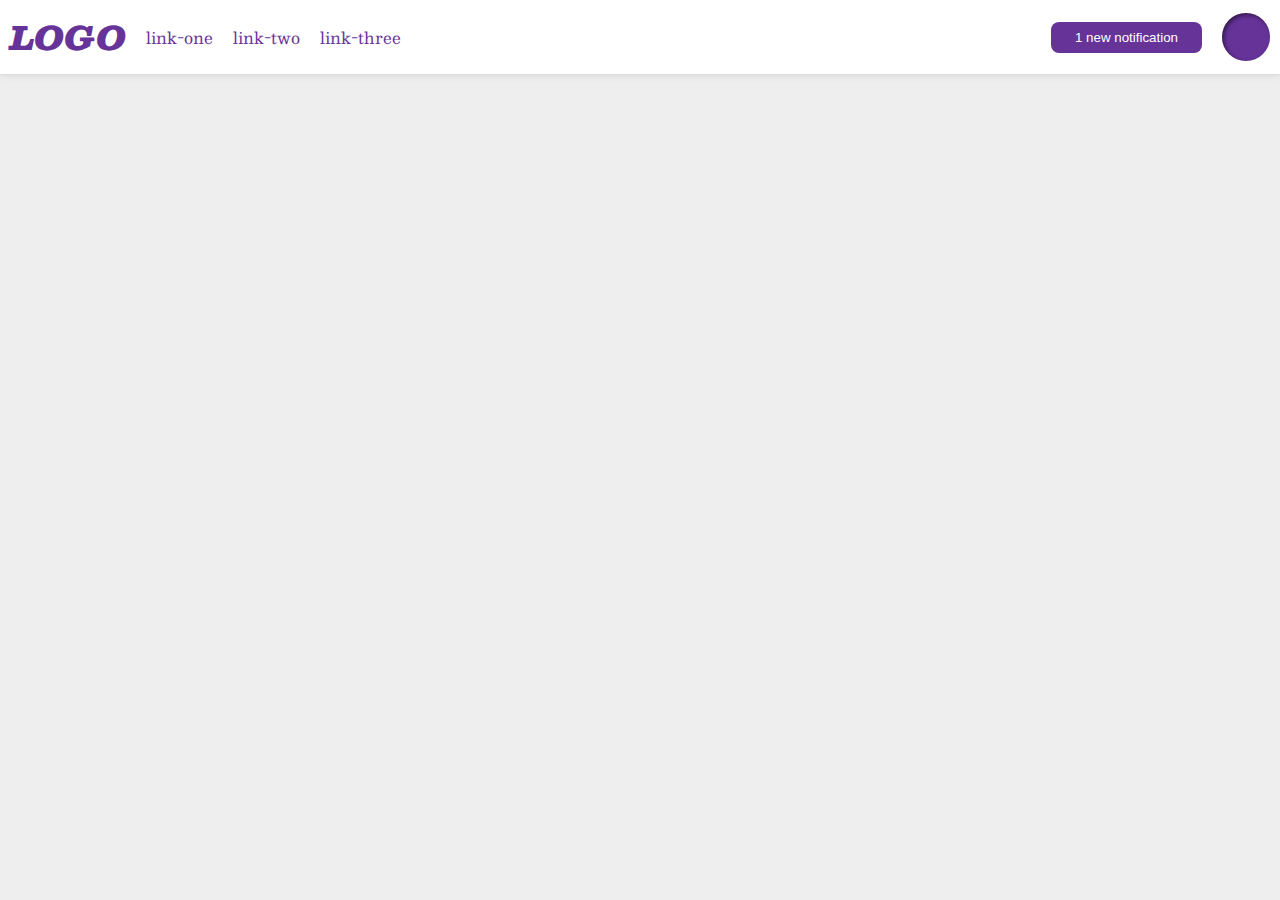
<file: flex/03-flex-header-2/index.html>
<!DOCTYPE html>
<html lang="en">
  <head>
    <meta charset="UTF-8">
    <meta http-equiv="X-UA-Compatible" content="IE=edge">
    <meta name="viewport" content="width=device-width, initial-scale=1.0">
    <title>Flex Header 2</title>
    <link rel="stylesheet" href="style.css">
  </head>
  <body>
    <div class="header">
      <div class="left">
        <div class="logo">
          LOGO
        </div>
        <ul class="links">
          <li><a href="google.com">link-one</a></li>
          <li><a href="google.com">link-two</a></li>
          <li><a href="google.com">link-three</a></li>
        </ul>
     </div>
      <div class="right">
        <button class="notifications">
          1 new notification
        </button>
        <div class="profile-image"></div>
      </div>
    </div>
  </body>
</html>
</file>
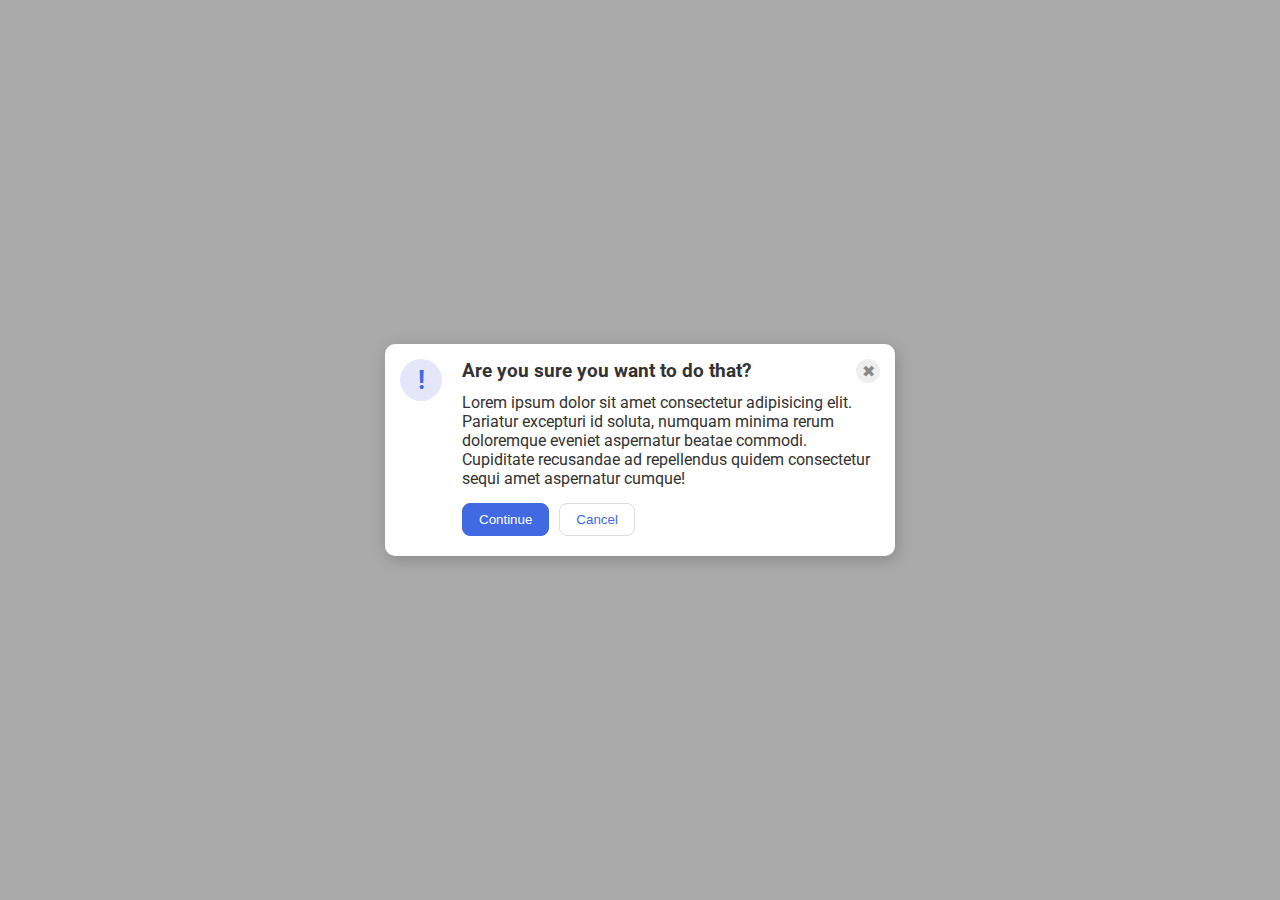
<file: flex/05-flex-modal/index.html>
<!DOCTYPE html>
<html lang="en">
  <head>
    <meta charset="UTF-8">
    <meta http-equiv="X-UA-Compatible" content="IE=edge">
    <meta name="viewport" content="width=device-width, initial-scale=1.0">
    <link rel="stylesheet" href="style.css">
    <title>Modal</title>
  </head>
  <body>
    <div class="modal">
      <div class="icon">!</div>
      <div class="popup_content">
        <div class="top">
          <div class="header">Are you sure you want to do that?</div>
          <div class="close-button">✖</div>
        </div>
        <div class="text">Lorem ipsum dolor sit amet consectetur adipisicing elit. Pariatur excepturi id soluta, numquam minima rerum doloremque eveniet aspernatur beatae commodi. Cupiditate recusandae ad repellendus quidem consectetur sequi amet aspernatur cumque!</div>
        <div class="buttons">
          <button class="continue">Continue</button>
          <button class="cancel">Cancel</button>
        </div>
      </div>
    </div>
  </body>
</html>
</file>
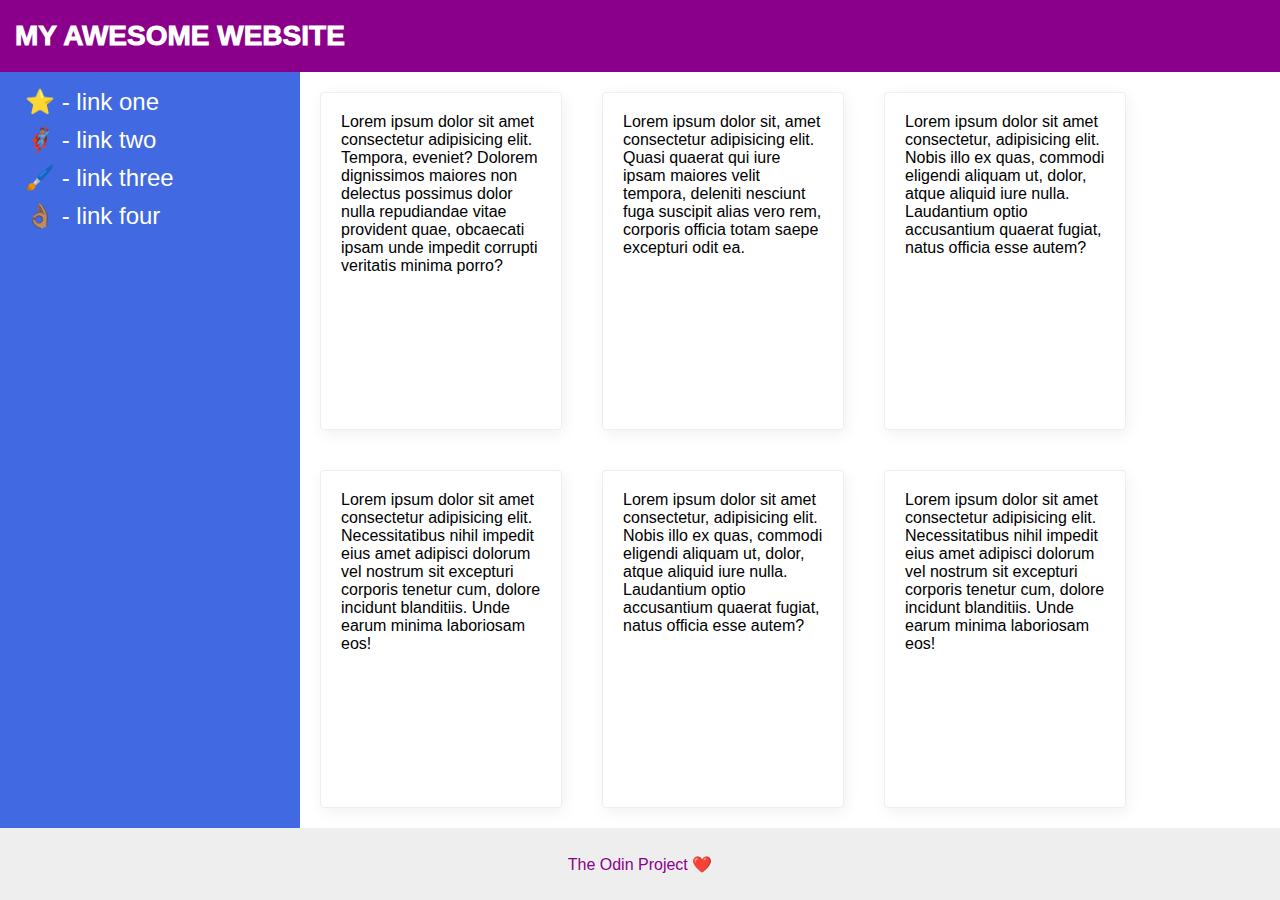
<file: flex/07-flex-layout-2/index.html>
<!DOCTYPE html>
<html lang="en">
  <head>
    <meta charset="UTF-8">
    <meta http-equiv="X-UA-Compatible" content="IE=edge">
    <meta name="viewport" content="width=device-width, initial-scale=1.0">
    <title>The Holy Grail</title>
    <link rel="stylesheet" href="style.css">
  </head>
  <body>
    <div class="header">
      MY AWESOME WEBSITE
    </div>
    <div class="contents">
      <div class="sidebar">
        <ul>
          <li><a href="#">⭐ - link one</a></li>
          <li><a href="#">🦸🏽‍♂️ - link two</a></li>
          <li><a href="#">🖌️ - link three</a></li>
          <li><a href="#">👌🏽 - link four</a></li>
        </ul>
      </div>
      <div class="card-container">
        <div class="card">Lorem ipsum dolor sit amet consectetur adipisicing elit. Tempora, eveniet? Dolorem dignissimos maiores non delectus possimus dolor nulla repudiandae vitae provident quae, obcaecati ipsam unde impedit corrupti veritatis minima porro?</div>
        <div class="card">Lorem ipsum dolor sit, amet consectetur adipisicing elit. Quasi quaerat qui iure ipsam maiores velit tempora, deleniti nesciunt fuga suscipit alias vero rem, corporis officia totam saepe excepturi odit ea.</div>
        <div class="card">Lorem ipsum dolor sit amet consectetur, adipisicing elit. Nobis illo ex quas, commodi eligendi aliquam ut, dolor, atque aliquid iure nulla. Laudantium optio accusantium quaerat fugiat, natus officia esse autem?</div>
        <div class="card">Lorem ipsum dolor sit amet consectetur adipisicing elit. Necessitatibus nihil impedit eius amet adipisci dolorum vel nostrum sit excepturi corporis tenetur cum, dolore incidunt blanditiis. Unde earum minima laboriosam eos!</div>
        <div class="card">Lorem ipsum dolor sit amet consectetur, adipisicing elit. Nobis illo ex quas, commodi eligendi aliquam ut, dolor, atque aliquid iure nulla. Laudantium optio accusantium quaerat fugiat, natus officia esse autem?</div>
        <div class="card">Lorem ipsum dolor sit amet consectetur adipisicing elit. Necessitatibus nihil impedit eius amet adipisci dolorum vel nostrum sit excepturi corporis tenetur cum, dolore incidunt blanditiis. Unde earum minima laboriosam eos!</div>
      </div>
    </div>
    <div class="footer">
      The Odin Project ❤️
    </div>
  </body>
</html>
</file>
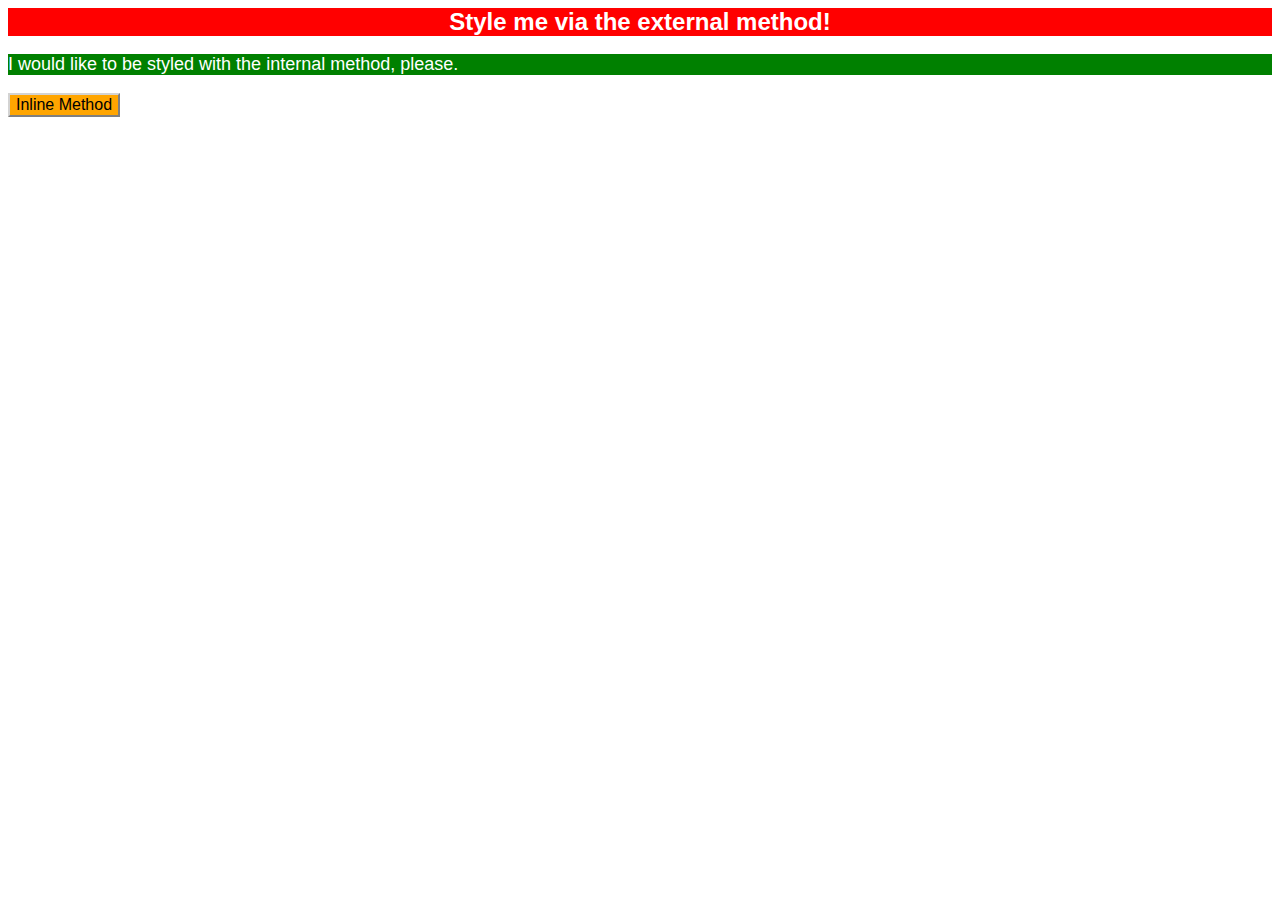
<file: foundations/01-css-methods/index.html>
<!DOCTYPE html>
<html lang="en">
  <head>
    <meta charset="UTF-8">
    <meta http-equiv="X-UA-Compatible" content="IE=edge">
    <meta name="viewport" content="width=device-width, initial-scale=1.0">
    <title>Methods for Adding CSS</title>
    <link rel="stylesheet" href="styles.css" />
    <style>
      p {
        background-color: green;
        font-family: "Trebuchet MS", Helvetica, sans-serif;
        color: white;
        font-size: large;
      }
    </style>
  </head>
  <body>
    <div>Style me via the external method!</div>
    <p>I would like to be styled with the internal method, please.</p>
    <button style="background-color: orange; font-family: sans-serif; font-weight: 500; font-size: medium; border-radius: 0%; border-color: lightgray;">Inline Method</button>
  </body>
</html>
</file>
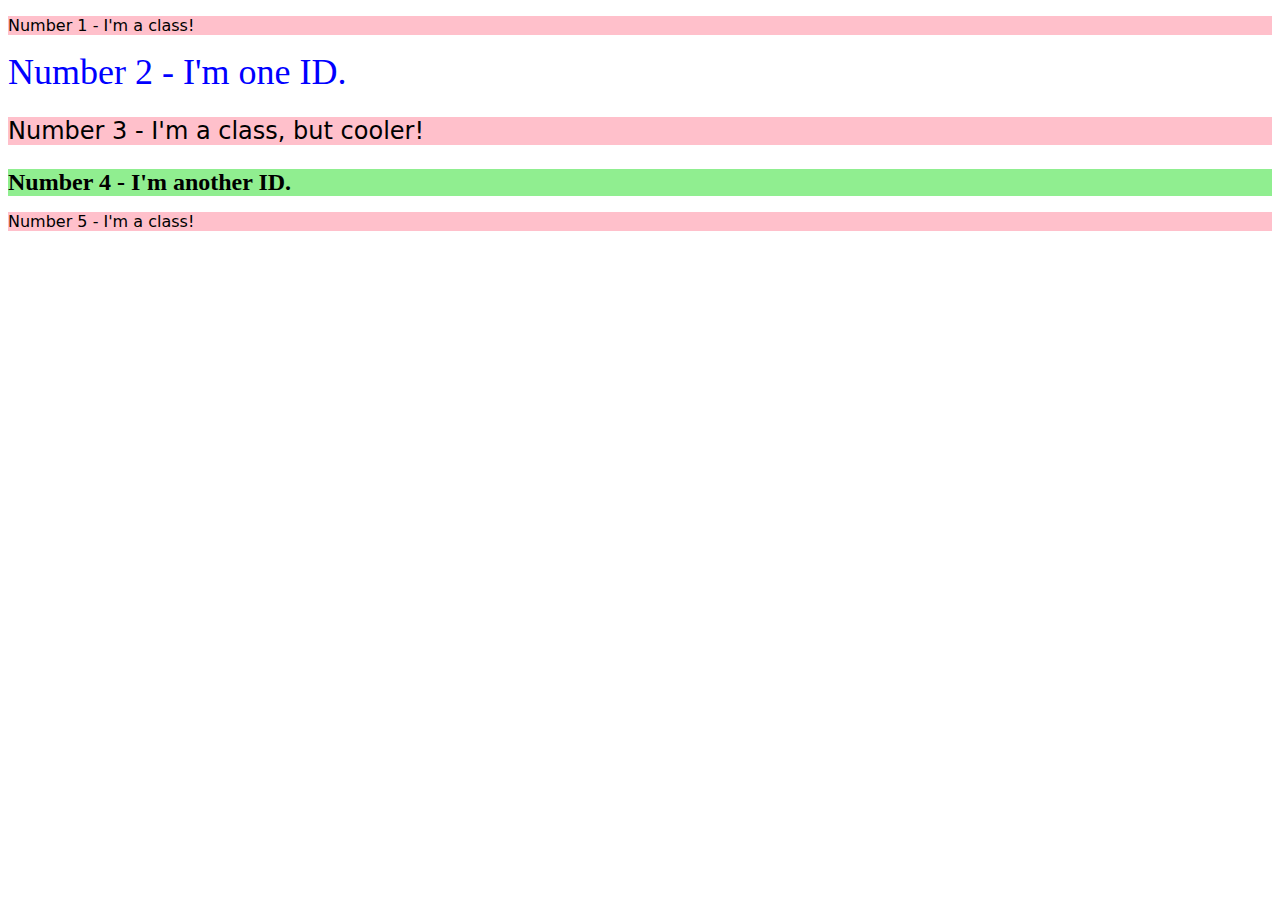
<file: foundations/02-class-id-selectors/index.html>
<!DOCTYPE html>
<html lang="en">
  <head>
    <meta charset="UTF-8">
    <meta http-equiv="X-UA-Compatible" content="IE=edge">
    <meta name="viewport" content="width=device-width, initial-scale=1.0">
    <title>Class and ID Selectors</title>
    <link rel="stylesheet" href="style.css">
  </head>
  <body>
    <p class="odd">Number 1 - I'm a class!</p>
    <div id="blu">Number 2 - I'm one ID.</div>
    <p class="odd big">Number 3 - I'm a class, but cooler!</p>
    <div id="grn">Number 4 - I'm another ID.</div>
    <p class="odd">Number 5 - I'm a class!</p>
  </body>
</html>
</file>
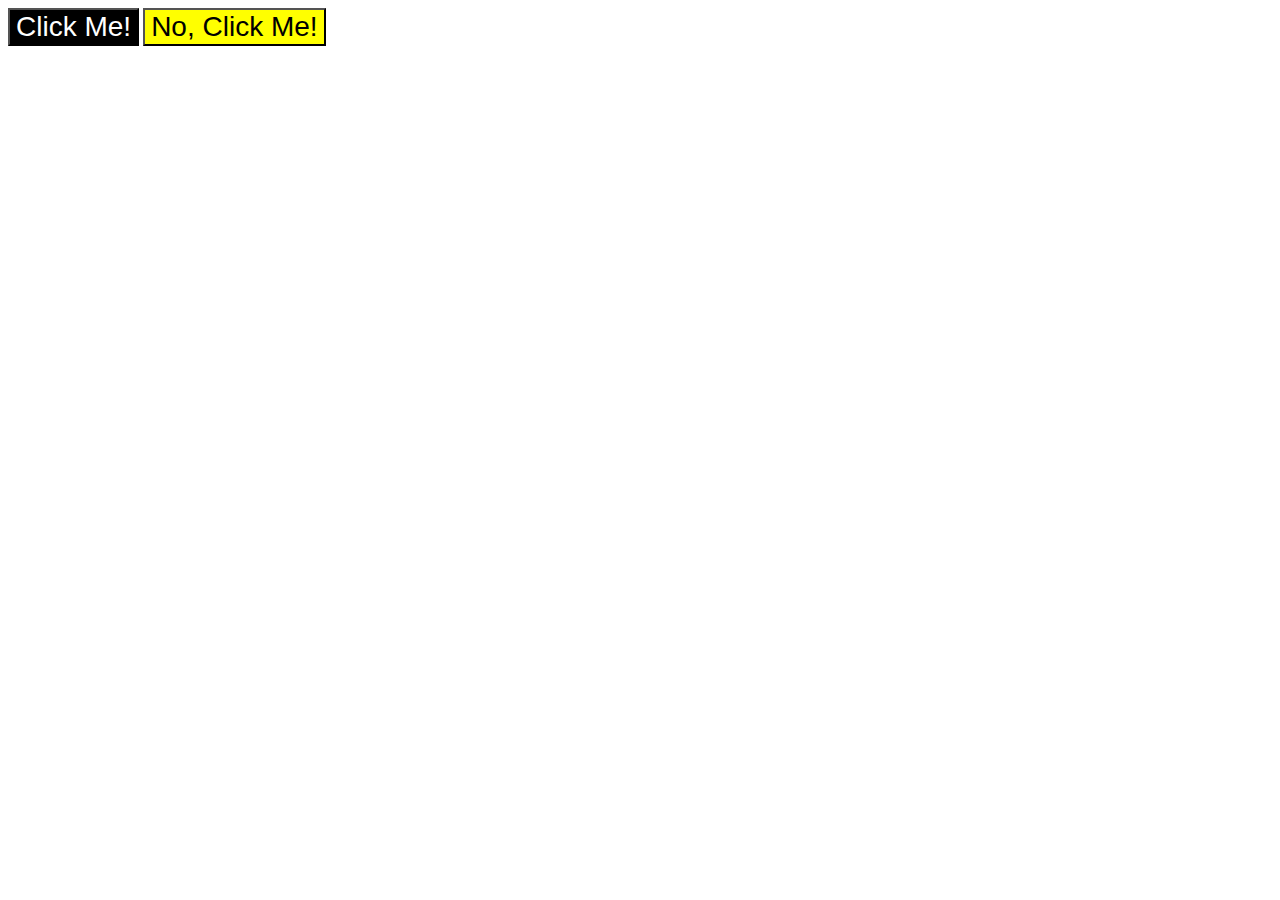
<file: foundations/03-grouping-selectors/index.html>
<!DOCTYPE html>
<html lang="en">
  <head>
    <meta charset="UTF-8">
    <meta http-equiv="X-UA-Compatible" content="IE=edge">
    <meta name="viewport" content="width=device-width, initial-scale=1.0">
    <title>Grouping Selectors</title>
    <link rel="stylesheet" href="style.css">
  </head>
  <body>
    <button class="blk">Click Me!</button>
    <button class="ylw">No, Click Me!</button>
  </body>
</html>
</file>
<file: flex/03-flex-header-2/style.css>
/* this is some magical font-importing.  
you'll learn about it later. */
@import url('https://fonts.googleapis.com/css2?family=Besley:ital,wght@0,400;1,900&display=swap');

body {
  margin: 0;
  background: #eee;
  font-family: Besley, serif;
}

.header {
  background: white;
  border-bottom: 1px solid #ddd;
  box-shadow: 0 0 8px rgba(0,0,0,.1);
  display: flex;
  flex-direction: row;
  align-items: center;
  justify-content: space-between;
}

.links {
  display: flex;
  flex-direction: row;
}

.header .right {
  /* justify-self: flex-end; */
  margin-left: auto;
  display: flex;
  flex-direction: row;
  align-items: center;
}

.header .left {
  /* justify-self: flex-start; */
  margin-right: auto;
  display: flex;
  flex-direction: row;
  align-items: center;
}

li {
  margin: 10px;
}

.profile-image {
  background: rebeccapurple;
  box-shadow: inset 2px 2px 4px rgba(0,0,0,.5);
  border-radius: 50%;
  width: 48px;
  height:  48px;
  margin: 10px;
}

.logo {
  color: rebeccapurple;
  font-size: 32px;
  font-weight: 900;
  font-style: italic;
  margin: 10px;
}

button {
  border: none;
  border-radius: 8px;
  background: rebeccapurple;
  color: white;
  padding: 8px 24px;
  margin: 10px;
}

a {
  /* this removes the line under our links */
  text-decoration: none;
  color: rebeccapurple;
}

ul {
  list-style-type: none;
  margin: 0;
  padding: 0;
}
</file>
<file: flex/05-flex-modal/style.css>
@import url('https://fonts.googleapis.com/css2?family=Roboto:wght@400;700&display=swap');

html, body {
  height: 100%;
}

body {
  font-family: Roboto, sans-serif;
  margin: 0;
  background: #aaa;
  color: #333;
  /* I'll give you this one for free lol */
  display: flex;
  align-items: center;
  justify-content: center;
}

.modal {
  padding: 15px;
  background: white;
  width: 480px;
  border-radius: 10px;
  box-shadow: 2px 4px 16px rgba(0,0,0,.2);
  display: flex;
}

.text {
  padding-top: 10px;
  padding-bottom: 10px;
}

.modal .popup_content {
  padding-left: 20px;
  display: flex;
  flex-direction: column;
  align-items: flex-start;
  justify-content: space-evenly;
}

.modal .top {
  display: flex;
  flex-direction: row;
  align-self: stretch;
  align-items: flex-start;
  justify-content: space-between;
}

.modal .buttons {
  display: flex;
  flex-direction: row;
  align-items: flex-start;
}

.header {
  font-weight: bold;
  font-size: larger;
}

.icon {
  color: royalblue;
  font-size: 26px;
  font-weight: 700;
  background: lavender;
  width: 42px;
  height: 42px;
  border-radius: 50%;
  display: flex;
  align-items: center;
  justify-content: center;
  flex-shrink: 0;
}

.close-button {
  background: #eee;
  border-radius: 50%;
  color: #888;
  font-weight: 400;
  font-size: 16px;
  height: 24px;
  width: 24px;
  display: flex;
  align-items: center;
  justify-content: center;
  align-self: flex-start;
}

button {
  padding: 8px 16px;
  border-radius: 8px;
}

button.continue {
  background: royalblue;
  border: 1px solid royalblue;
  color: white;
  margin: 5px 5px 5px 0px;
  
}

button.cancel {
  background: white;
  border: 1px solid #ddd;
  color: royalblue;
  margin: 5px 0px 5px 5px;
}
</file>
<file: flex/07-flex-layout-2/style.css>
body {
  font-family: -apple-system, BlinkMacSystemFont, 'Segoe UI', Roboto, Oxygen, Ubuntu, Cantarell, 'Open Sans', 'Helvetica Neue', sans-serif;
  margin: 0;
  min-height: 100vh;
  display: flex;
  flex-direction: column;
  justify-content: space-between;
}

.header {
  height: 72px;
  background: darkmagenta;
  color: white;
  display: flex;
  flex-direction: row;
  align-items: center;
  justify-content: flex-start;
  font-weight: 1000;
  padding: 0px 0px 0px 15px;
  font-size: 28px;
}

.footer {
  height: 72px;
  background: #eee;
  color: darkmagenta;
  display: flex;
  flex-direction: row;
  align-items: center;
  justify-content: center;
}

.sidebar {
  width: 300px;
  background: royalblue;
  flex-shrink: 0;
  align-self: stretch;
}

.card {
  border: 1px solid #eee;
  box-shadow: 2px 4px 16px rgba(0,0,0,.06);
  border-radius: 4px;
  flex-basis: 200px;
  max-width: 200px;
  margin: 20px;
  padding: 20px;
}

div.card-container {
  display: flex;
  flex-wrap: wrap;
  flex-direction: row;
}

div.contents {
  display: flex;
  flex-direction: row;
  flex-grow: 1;
}

a:link, a:visited {
  color: white;
  text-decoration: none;
}

.sidebar li {
  list-style: none;
  padding-left: 0px;
  margin: 10px;
  font-size: 24px;
}
.sidebar ul {
  padding-left: 15px;
}
</file>
<file: foundations/01-css-methods/styles.css>
/* styles.css */
div {
  background-color: red;
  text-align: center;
  font-family: 'Trebuchet MS', 'Lucida Sans Unicode', 'Lucida Grande', 'Lucida Sans', Arial, sans-serif;
  color: white;
  font-weight: 700;
  font-size: x-large;
}
</file>
<file: foundations/02-class-id-selectors/style.css>
p.odd {
  background-color: pink;
  font-family: 'Verdana', 'DejaVu Sans', sans-serif;
}
.big {
  font-size: 24px;
}
#blu {
  font-size: 36px;
  color: blue;
}
#grn {
  font-size: 24px;
  font-weight: bold;
  background-color: lightgreen;
}
</file>
<file: foundations/03-grouping-selectors/style.css>
button {
  font-size: 28px;
  font-family: "Helvetica", "Times New Roman", sans-serif;
}
.blk {
  background-color: black;
  color: white;
}
.ylw {
  background-color: yellow;
}
</file>
